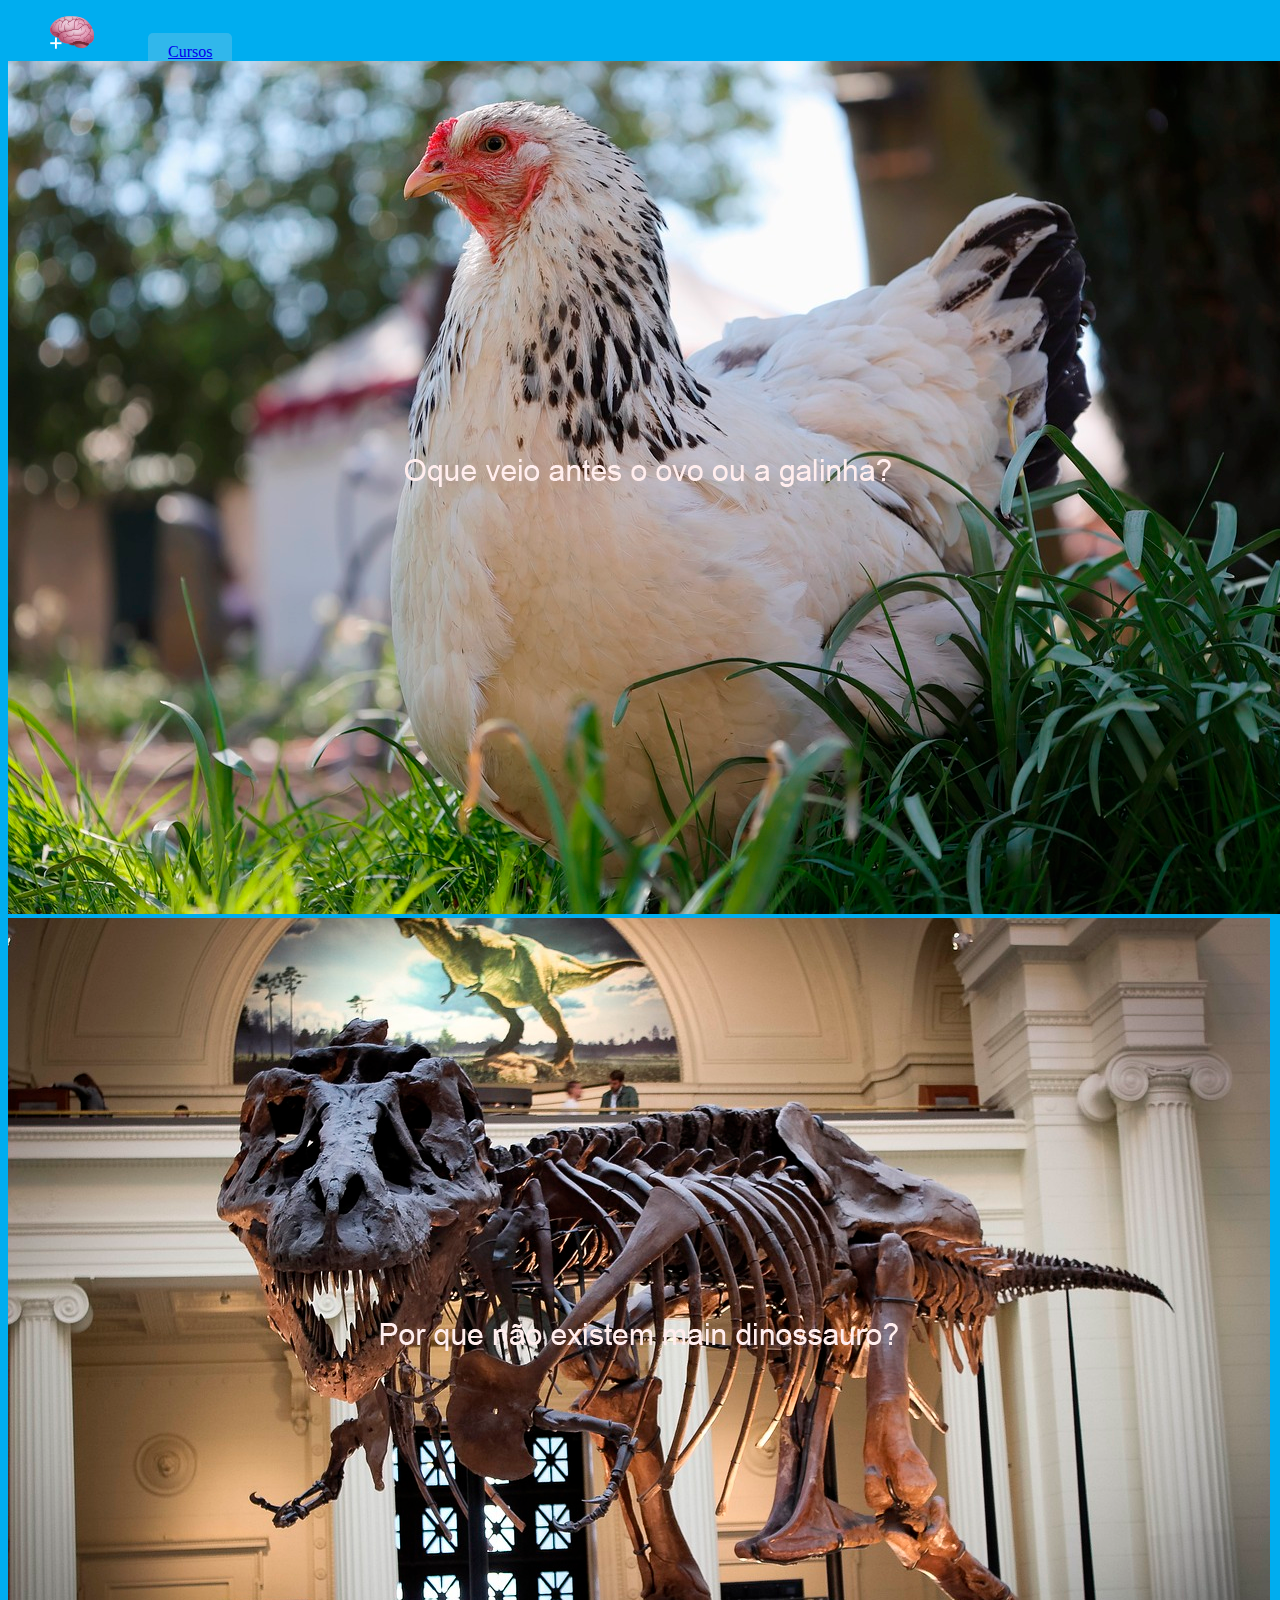
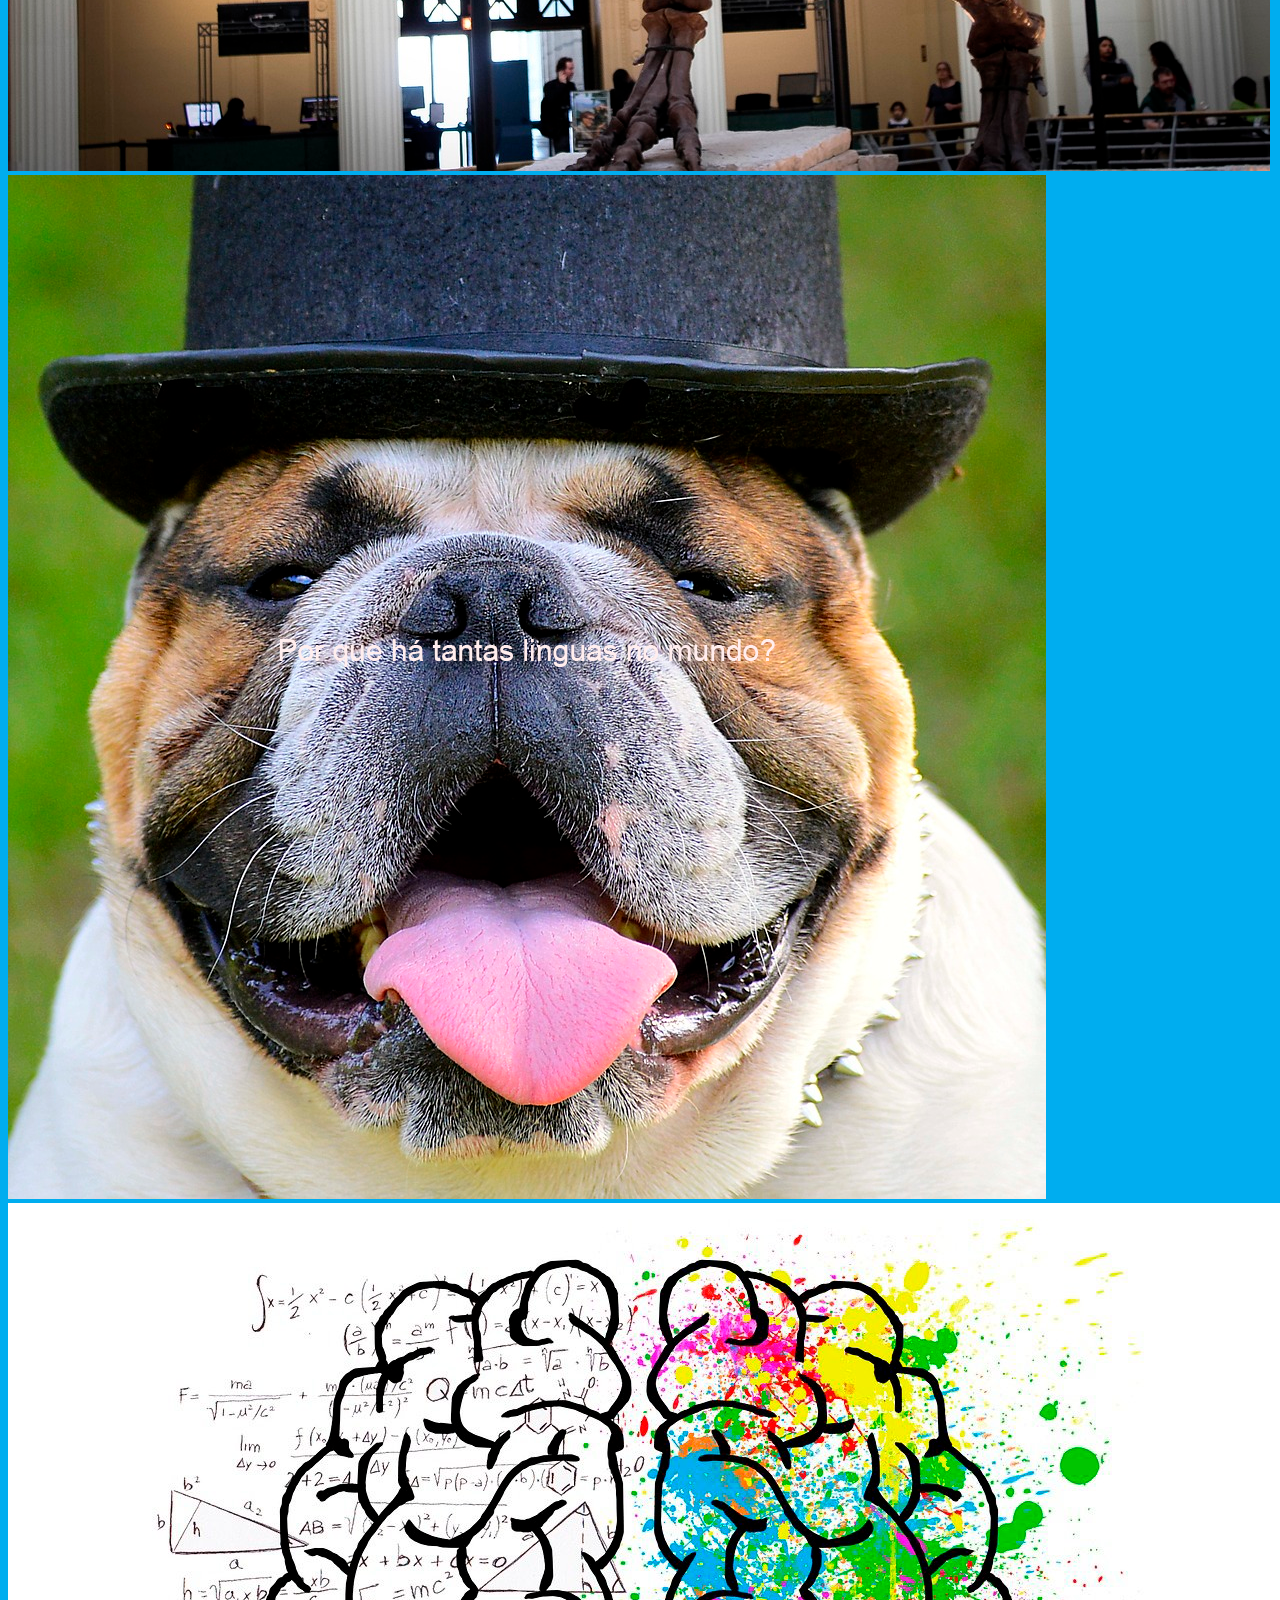
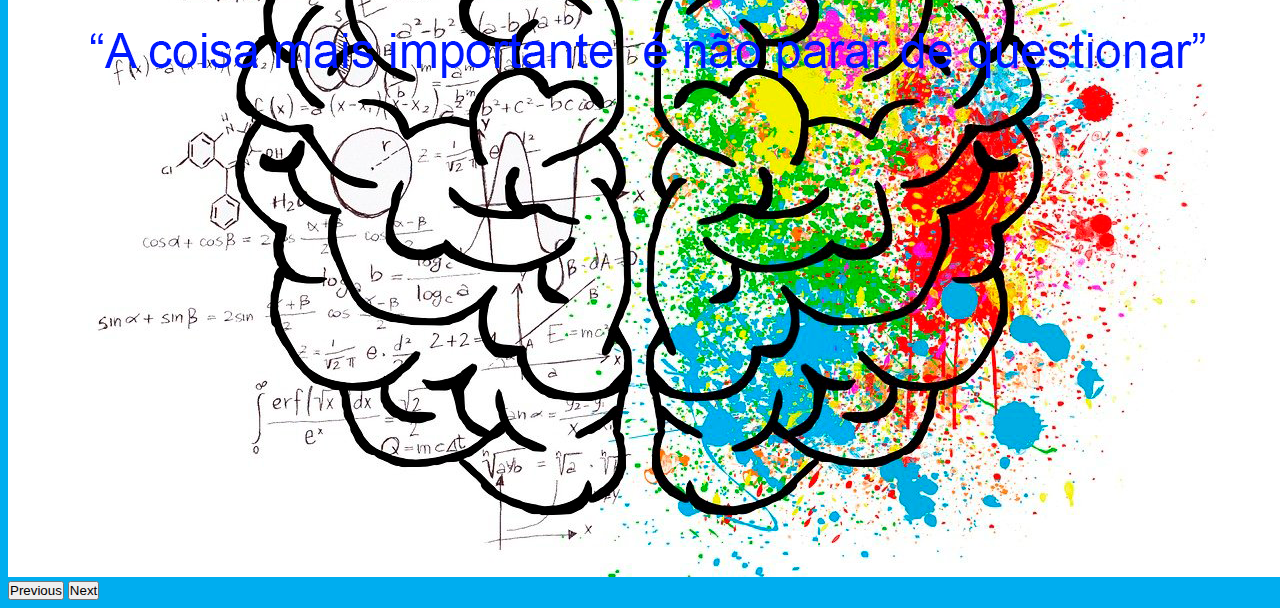
<file: js/index.html>
<!DOCTYPE html>
<html lang="pt-br">
<head>
    <meta charset="UTF-8">
    <meta http-equiv="X-UA-Compatible" content="IE=edge">
    <meta name="viewport" content="width=device-width, initial-scale=1.0">
    <link rel="stylesheet" href="https://cdn.jsdelivr.net/npm/bootstrap@4.6.2/dist/css/bootstrap.min.css" integrity="sha384-xOolHFLEh07PJGoPkLv1IbcEPTNtaed2xpHsD9ESMhqIYd0nLMwNLD69Npy4HI+N" crossorigin="anonymous">
    <link rel="stylesheet" href="/css/index_estilo.css">
    <title>Home</title>
</head>
<body>
    <header>
     <nav>
    <figure>
        <a href="/js/index.html"><img src="/icons/Frame 1.png" alt="logo,um cerebro com o icone de mais"></a>
    </figure>
    <ul>
        <li><a href="/js/curos.html">Cursos</a></li>
    </ul>
    </nav>
    </header>
    <div id="carouselExampleControls" class="carousel slide" data-ride="carousel">
        <div class="carousel-inner">
          <div class="carousel-item active">
            <img src="/img/galinha 1.png" class="d-block w-100" alt="uma galinha">
          </div>
          <div class="carousel-item">
            <img src="/img/dino.png" class="d-block w-100" alt="dinossauro">
          </div>
          <div class="carousel-item">
            <img src="/img/cachorro.png" class="d-block w-100" alt="cachorro">
          </div>
          <div class="carousel-item">
            <img src="/img/cerebro.png" class="d-block w-100" alt="cerebro">
          </div>
        </div>
       <button class="carousel-control-prev" type="button" data-target="#carouselExampleControls" data-slide="prev">
          <span class="carousel-control-prev-icon" aria-hidden="true"></span>
          <span class="sr-only">Previous</span>
        </button>
        <button class="carousel-control-next" type="button" data-target="#carouselExampleControls" data-slide="next">
          <span class="carousel-control-next-icon" aria-hidden="true"></span>
          <span class="sr-only">Next</span>
        </button>
      </div>
    <script src="https://cdn.jsdelivr.net/npm/jquery@3.5.1/dist/jquery.slim.min.js" integrity="sha384-DfXdz2htPH0lsSSs5nCTpuj/zy4C+OGpamoFVy38MVBnE+IbbVYUew+OrCXaRkfj" crossorigin="anonymous"></script>
    <script src="https://cdn.jsdelivr.net/npm/bootstrap@4.6.2/dist/js/bootstrap.bundle.min.js" integrity="sha384-Fy6S3B9q64WdZWQUiU+q4/2Lc9npb8tCaSX9FK7E8HnRr0Jz8D6OP9dO5Vg3Q9ct" crossorigin="anonymous"></script> 
</body>
</html>
</file>
<file: css/index_estilo.css>
*{
    padding: 0px;
}
body{
    background-color: #00ADEF;
}
nav,figure,ul,li{
    display: inline;
}
ul,li{
    padding: 10px;
    background-color: #31b7eb;
    text-decoration: none;
    border-radius: 5px;
}
</file>
